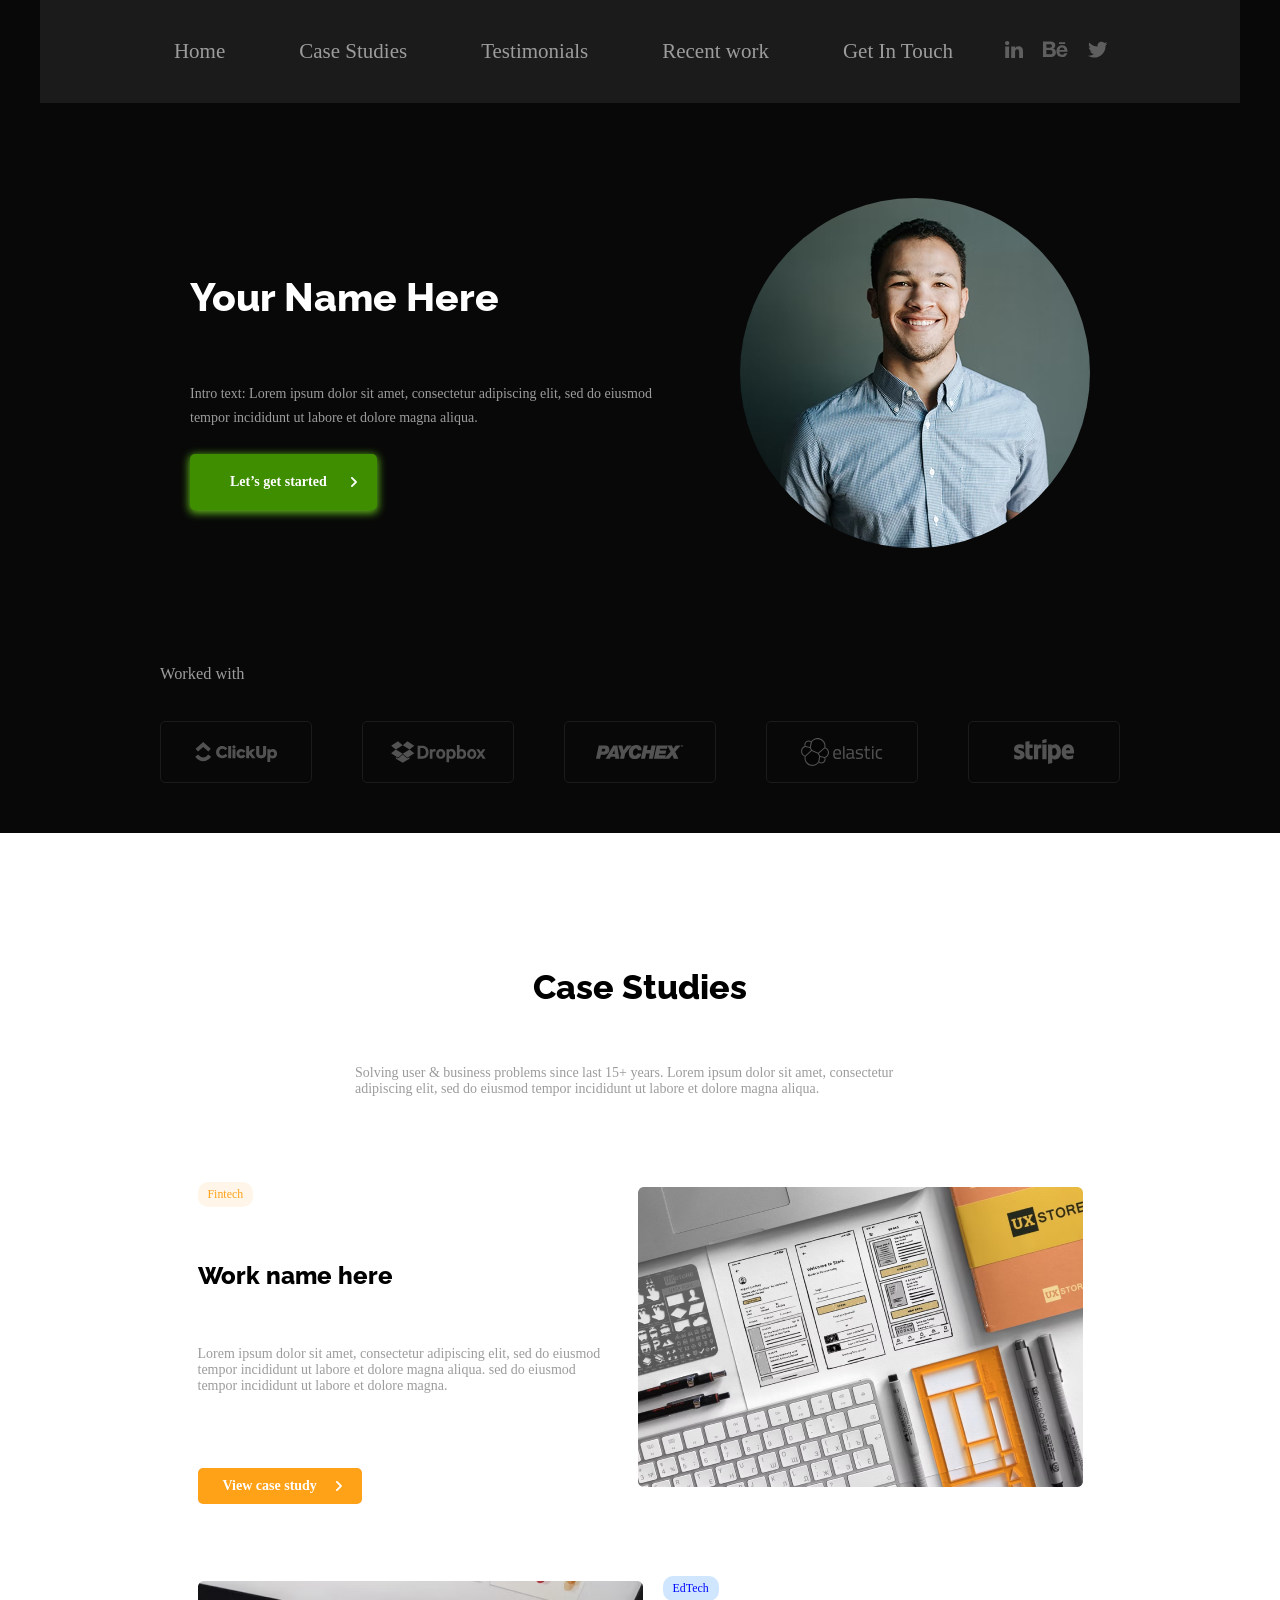
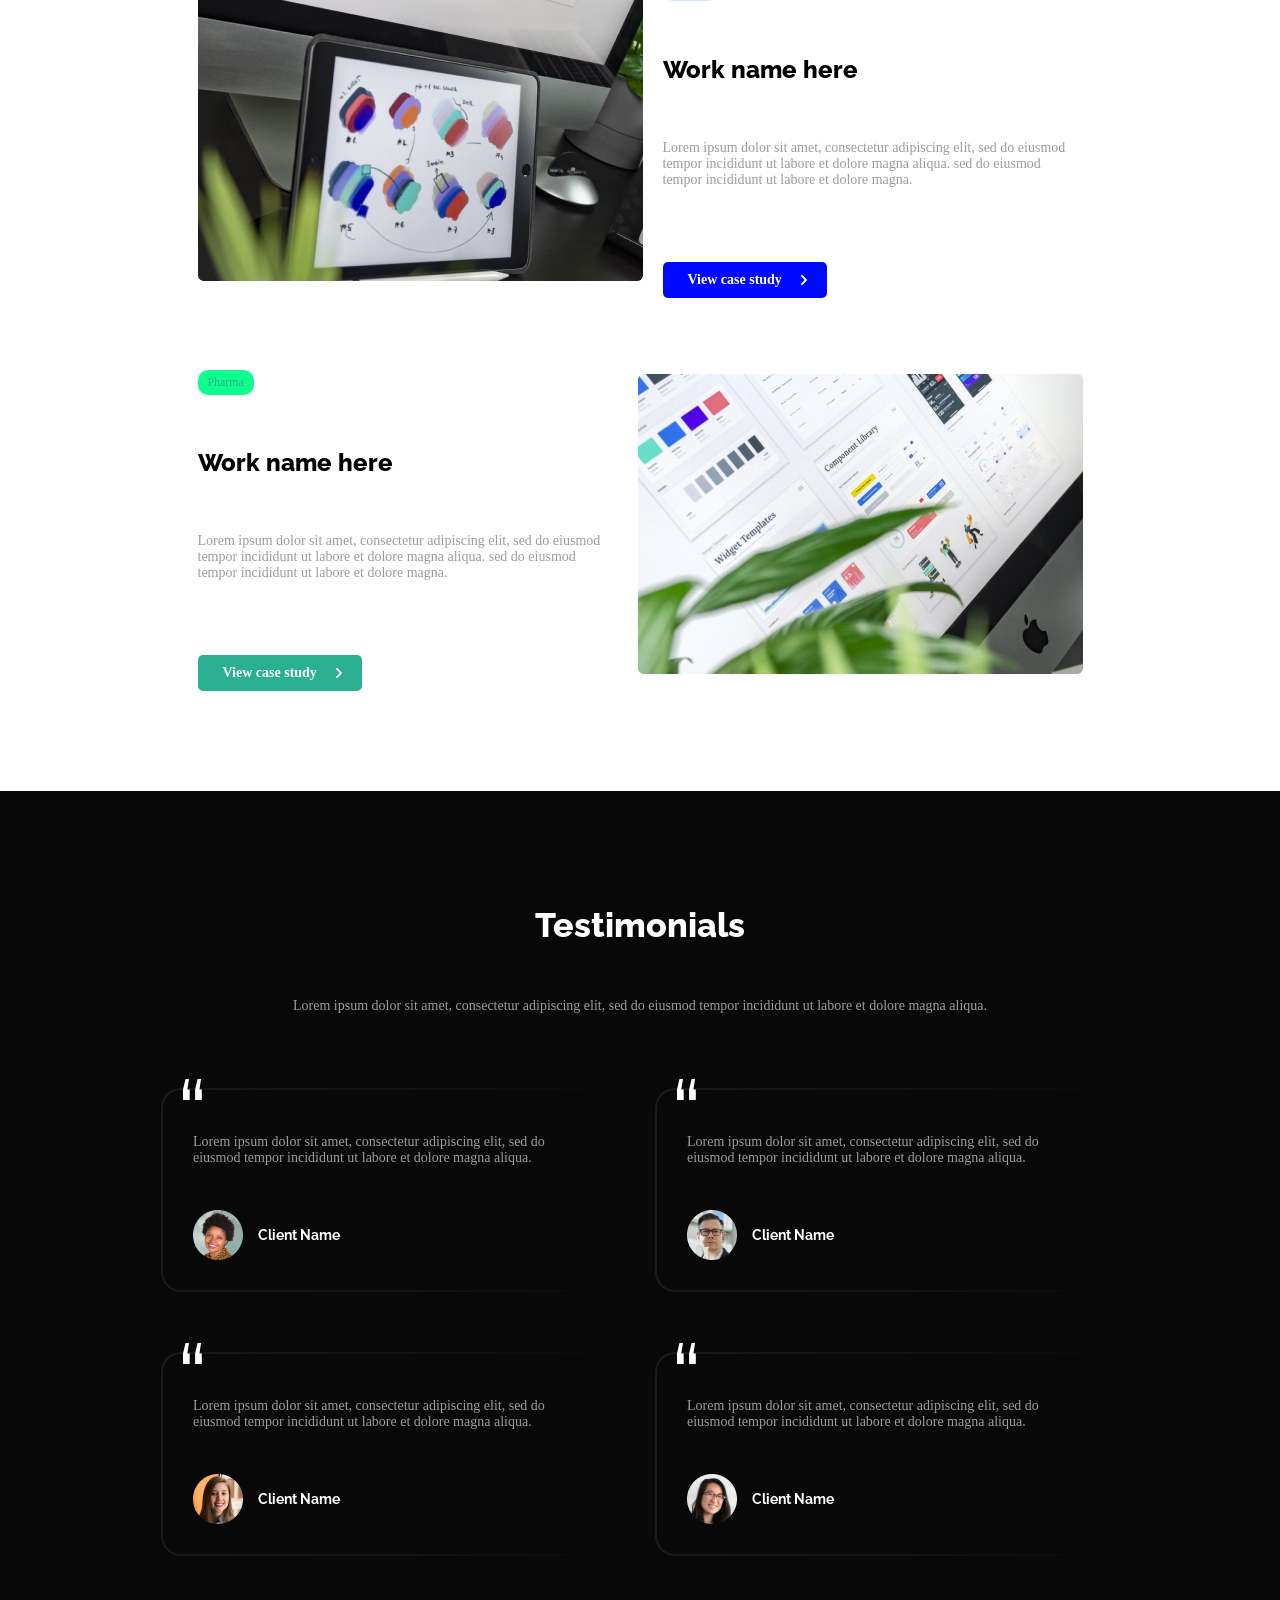
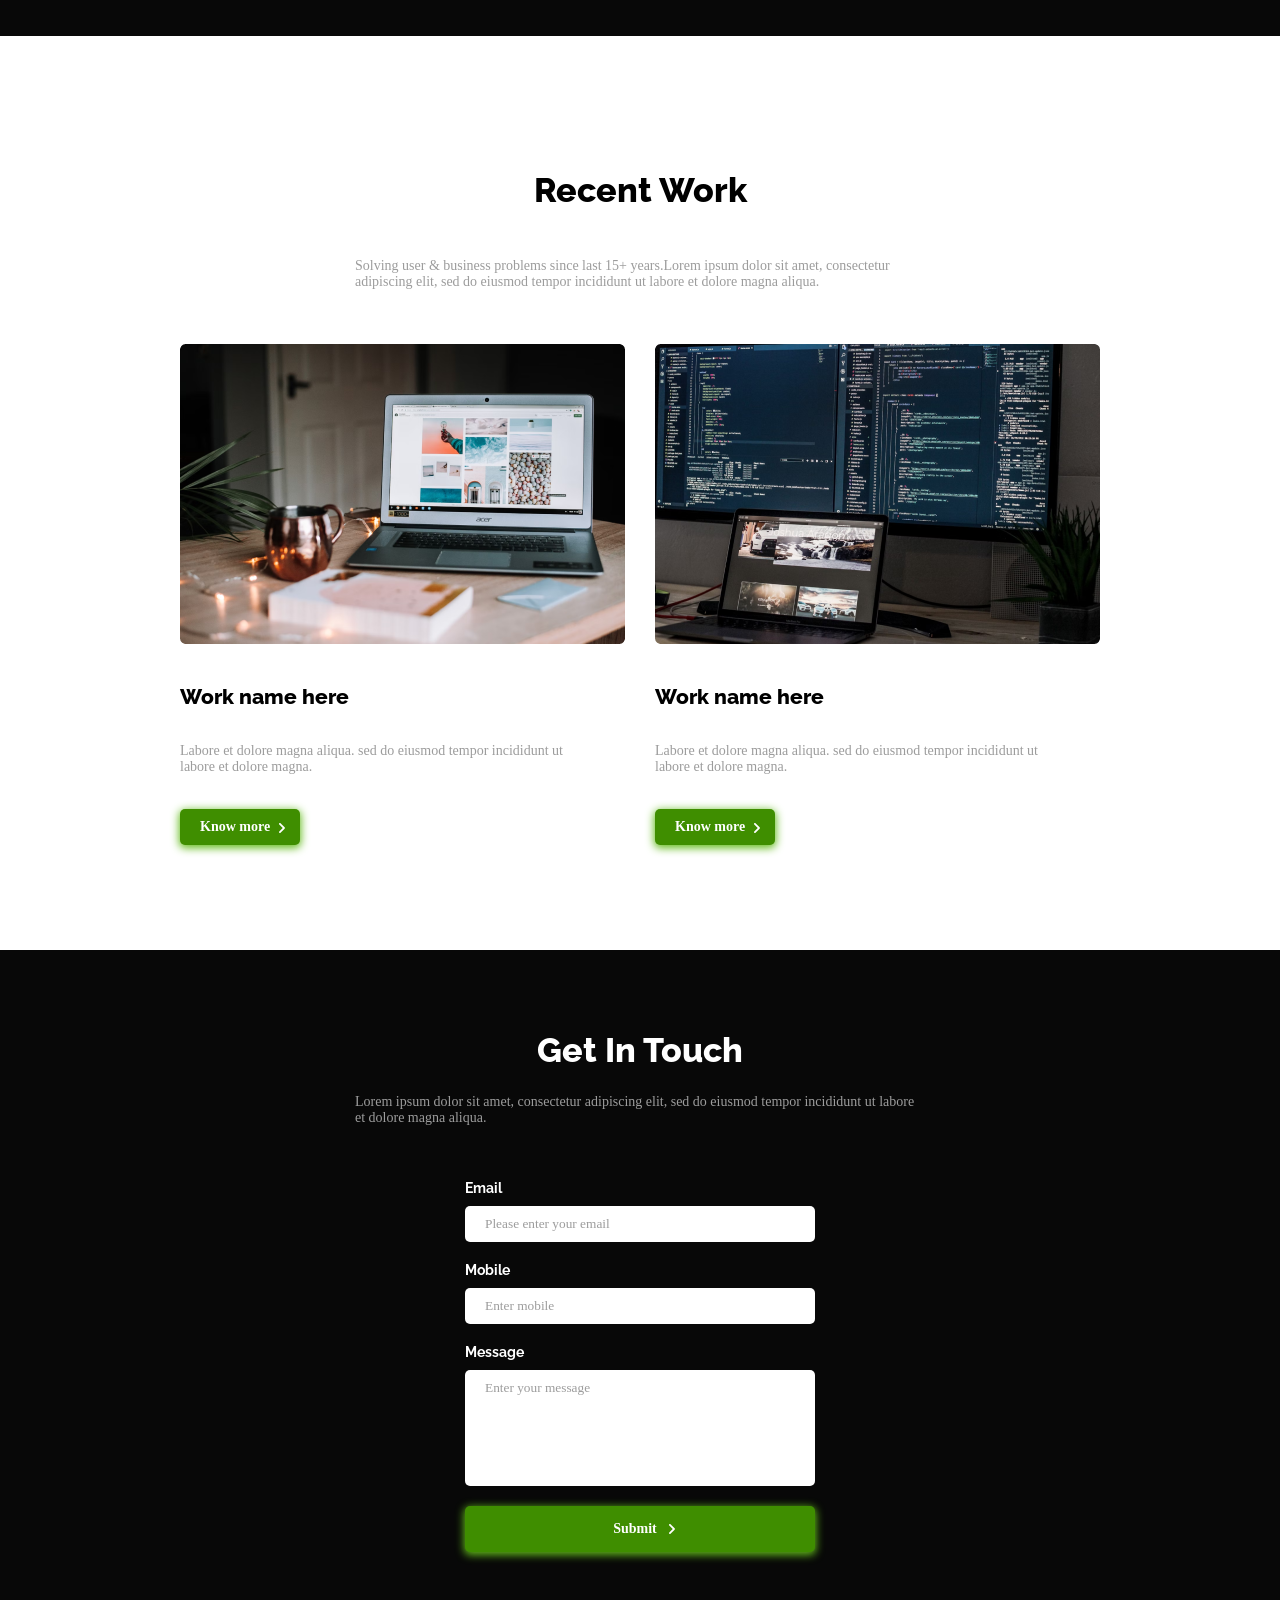
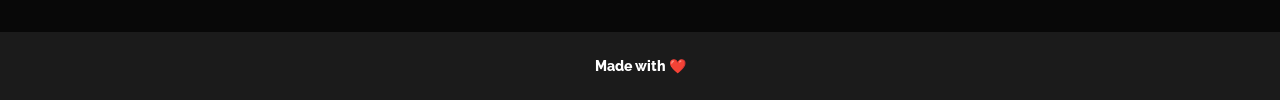
<file: index.html>
<!DOCTYPE html>
<html lang="en">
<head>
    <meta charset="UTF-8">
    <meta name="viewport" content="width=device-width, initial-scale=1.0">
    <title>Portfolio</title>
    <link rel="stylesheet" href="style.css">
</head>
<body>
    <header class="header section">
        <h1 class="visually-hidden">Мой адаптивный лендинг портфолио</h1>
        <nav class="header__navigation">
            <ul class="header__navigation-list">
                <li class="header__navigation-item">
                    <a href="#home" class="header__navigation-link text ">Home</a>
                </li>
                <li class="header__navigation-item">
                    <a href="#case-studies" class="header__navigation-link text ">Case Studies</a>
                </li>
                <li class="header__navigation-item">
                    <a href="#testimonials" class="header__navigation-link text ">Testimonials</a>
                </li>
                <li class="header__navigation-item">
                    <a href="#recent-work" class="header__navigation-link text ">Recent work</a>
                </li>
                <li class="header__navigation-item">
                    <a href="#get-in-touch" class="header__navigation-link text ">Get In Touch</a>
                </li>
            </ul>
        </nav>  
        <div class="header__socials">
            <a href="#"><img src="./icons/header/LinkedIn.svg" alt="LinkedIn" class="header__socials-linkedIn" loading="lazy" aria-label="LinkedIn"></a>
            <a href="#"><img src="./icons/header/Behance.svg" alt="Behance" class="header__socials-behince" loading="lazy" aria-label="Behance"></a>
            <a href="#"><img src="./icons/header/Twitter.svg" alt="Twitter" class="header__socials-twitter" loading="lazy" aria-label="Twitter"></a>
        </div>
    </header>
    <main class="main">
        <section id="home" class="hero section">
            <h2 class="visually-hidden">О мне</h2>
            <div class="hero__header">
                <div class="hero__header-description">
                    <h3 class="hero__header-description-title heading">Your Name Here</h3>
                    <p class="hero__header-description-paragrath text">Intro text: Lorem ipsum dolor sit amet, consectetur adipiscing elit, sed do eiusmod tempor incididunt ut labore et dolore magna aliqua. </p>
                    <button class="hero__header-description-button">Let’s get started</button>
                </div>
                <img src="./images/Me.png" alt="me" class="hero__header-image" loading="lazy">
            </div>
            <div class="hero__worked">
                <h3 class="hero__worked-title text">Worked with</h3>
                <div class="hero__worked-container">
                    <div class="hero__worked-item">
                        <img src="./icons/hero/clickup.svg" alt="clickup" class="hero__workedimage" loading="lazy">
                    </div>
                    <div class="hero__worked-item">
                        <img src="./icons/hero/dropbox.svg" alt="dropbox" class="hero__workedimage" loading="lazy">
                    </div>
                    <div class="hero__worked-item">
                        <img src="./icons/hero/paychex.svg" alt="paychex" class="hero__workedimage" loading="lazy">
                    </div>
                    <div class="hero__worked-item">
                        <img src="./icons/hero/elastic.svg" alt="elastic" class="hero__workedimage" loading="lazy">
                    </div>
                    <div class="hero__worked-item">
                        <img src="./icons/hero/stripe.svg" alt="stripe" class="hero__workedimage" loading="lazy">
                    </div>
                </div>
            </div>
        </section>
        <section id="case-studies" class="case-studies section">
            <h2 class="visually-hidden">Мои проекты</h2>
            <div class="case-studies__header">
                <h3 class="case-studies__header-title title">Case Studies</h3>
                <p class="case-studies__header-paragrath text">Solving user & business problems since last 15+ years. Lorem ipsum dolor sit amet, consectetur adipiscing elit, sed do eiusmod tempor incididunt ut labore et dolore magna aliqua. </p>
            </div>
            <!--  -->
            <div class="case-studies__content">
                <div class="case-studies__content-card">
                    <div class="case-studies__content-card-main">
                        <div class="case-studies__content-card-main-description">
                            <p class="case-studies__content-card-main-description-caption text caption1">Fintech</p>
                            <h4 class="case-studies__content-card-main-description-title title">Work name here</h4>
                            <p class="case-studies__content-card-main-description-paragrath text">Lorem ipsum dolor sit amet, consectetur adipiscing elit, sed do eiusmod tempor incididunt ut labore et dolore magna aliqua. sed do eiusmod tempor incididunt ut labore et dolore magna.</p>
                        </div>
                        <button class="case-studies__content-card-main-button button1">View case study</button>
                    </div>
                    <img src="./images/case-studies/Work1.png" alt="Work1" class="case-studies__content-card-image" loading="lazy">
                </div>
            </div>
            <!--  -->
            <div class="case-studies__content">
                <div class="case-studies__content-card card-reverse">
                    <div class="case-studies__content-card-main">
                        <div class="case-studies__content-card-main-description">
                            <p class="case-studies__content-card-main-description-caption text caption2">EdTech</p>
                            <h4 class="case-studies__content-card-main-description-title title">Work name here</h4>
                            <p class="case-studies__content-card-main-description-paragrath text">Lorem ipsum dolor sit amet, consectetur adipiscing elit, sed do eiusmod tempor incididunt ut labore et dolore magna aliqua. sed do eiusmod tempor incididunt ut labore et dolore magna.</p>
                        </div>
                        <button class="case-studies__content-card-main-button button2">View case study</button>
                    </div>
                    <img src="./images/case-studies/Work2.png" alt="Work2" class="case-studies__content-card-image" loading="lazy">
                </div>
            </div>
            <!--  -->
            <div class="case-studies__content">
                <div class="case-studies__content-card">
                    <div class="case-studies__content-card-main">
                        <div class="case-studies__content-card-main-description">
                            <p class="case-studies__content-card-main-description-caption text caption3">Pharma</p>
                            <h4 class="case-studies__content-card-main-description-title title">Work name here</h4>
                            <p class="case-studies__content-card-main-description-paragrath text">Lorem ipsum dolor sit amet, consectetur adipiscing elit, sed do eiusmod tempor incididunt ut labore et dolore magna aliqua. sed do eiusmod tempor incididunt ut labore et dolore magna.</p>
                        </div>
                        <button class="case-studies__content-card-main-button button3">View case study</button>
                    </div>
                    <img src="./images/case-studies/Work3.png" alt="Work3" class="case-studies__content-card-image" loading="lazy">
                </div>
            </div>

        </section>
        <section id="testimonials" class="testimonials section">
            <h2 class="visually-hidden">Отзывы</h2>
            <div class="testimonials__header">
                <h3 class="testimonials__header-title title">Testimonials</h3>
                <p class="testimonials__header-paragraph text">Lorem ipsum dolor sit amet, consectetur adipiscing elit, sed do eiusmod tempor incididunt ut labore et dolore magna aliqua. </p>
            </div>
            <div class="testimonials__content">
                <div class="testimonials__content-card">
                    <p class="testimonials__content-card-paragraph text">Lorem ipsum dolor sit amet, consectetur adipiscing elit, sed do eiusmod tempor incididunt ut labore et dolore magna aliqua. </p>
                    <div class="testimonials__content-card-client">
                        <img src="./images/testimonials/Client1.png" alt="client1" class="testimonials__content-card-client-image" loading="lazy">
                        <p class="testimonials__content-card-client-name subtitle">Client Name</p>
                    </div>
                </div>
                <!--  -->
                <div class="testimonials__content-card">
                    <p class="testimonials__content-card-paragraph text">Lorem ipsum dolor sit amet, consectetur adipiscing elit, sed do eiusmod tempor incididunt ut labore et dolore magna aliqua. </p>
                    <div class="testimonials__content-card-client">
                        <img src="./images/testimonials/Client2.png" alt="client2" class="testimonials__content-card-client-image" loading="lazy">
                        <p class="testimonials__content-card-client-name subtitle">Client Name</p>
                    </div>
                </div>
                <!--  -->
                <div class="testimonials__content-card">
                    <p class="testimonials__content-card-paragraph text">Lorem ipsum dolor sit amet, consectetur adipiscing elit, sed do eiusmod tempor incididunt ut labore et dolore magna aliqua. </p>
                    <div class="testimonials__content-card-client">
                        <img src="./images/testimonials/Client3.png" alt="client3" class="testimonials__content-card-client-image" loading="lazy">
                        <p class="testimonials__content-card-client-name subtitle">Client Name</p>
                    </div>
                </div>
                <!--  -->
                <div class="testimonials__content-card">
                    <p class="testimonials__content-card-paragraph text">Lorem ipsum dolor sit amet, consectetur adipiscing elit, sed do eiusmod tempor incididunt ut labore et dolore magna aliqua. </p>
                    <div class="testimonials__content-card-client">
                        <img src="./images/testimonials/Client4.png" alt="client4" class="testimonials__content-card-client-image" loading="lazy">
                        <p class="testimonials__content-card-client-name subtitle">Client Name</p>
                    </div>
                </div>
            </div>
        </section>
        <section id="recent-work" class="recent-work">
            <h2 class="visually-hidden">Мои работы</h2>
            <div class="recent-work__header">
                <h3 class="recent-work__header-title title">Recent Work</h3>
                <p class="recent-work__header-paragraph text">Solving user & business problems since last 15+ years.Lorem ipsum dolor sit amet, consectetur adipiscing elit, sed do eiusmod tempor incididunt ut labore et dolore magna aliqua. </p>
            </div>
            <div class="recent-work__content">
                <div class="recent-work__content-container">
                    <img src="./images/recent-work/work1.png" alt="Work1" class="recent-work__content-container-image" loading="lazy">
                    <div class="recent-work__content-container-description">
                        <h4 class="recent-work__content-container-description-title title">Work name here</h4>
                        <p class="recent-work__content-container-description-paragraph text">Labore et dolore magna aliqua. sed do eiusmod tempor incididunt ut labore et dolore magna.</p>
                        <button class="recent-work__content-container-description-button">Know more</button>
                    </div>
                </div>
                <!--  -->
                <div class="recent-work__content-container">
                    <img src="./images/recent-work/work2.png" alt="Work2" class="recent-work__content-container-image" loading="lazy">
                    <div class="recent-work__content-container-description">
                        <h4 class="recent-work__content-container-description-title title">Work name here</h4>
                        <p class="recent-work__content-container-description-paragraph text">Labore et dolore magna aliqua. sed do eiusmod tempor incididunt ut labore et dolore magna.</p>
                        <button class="recent-work__content-container-description-button">Know more</button>
                    </div>
                </div>
            </div>
        </section>
    </main>
    <footer class="footer">
        <h2 class="visually-hidden">Связь со мной</h2>
        <section class="footer-content section">
            <div class="footer-content__header">
                <h3 id="get-in-touch" class="footer-content__header-title title">Get In Touch</h3>
                <p class="footer-content__header-paragraph text">Lorem ipsum dolor sit amet, consectetur adipiscing elit, sed do eiusmod tempor incididunt ut labore et dolore magna aliqua. </p>
            </div>
            <div class="footer-content__form">
                <form action="" method="post">
                    <div class="footer-content__form-container">
                        <label for="email" class="footer-content__form-container-label subtitle">Email</label>
                        <input id="email" type="email" placeholder="Please enter your email" class="footer-content__form-container-input text">
                    </div>
                    <!--  -->
                    <div class="footer-content__form-container">
                        <label for="tel" class="footer-content__form-container-label subtitle">Mobile</label>
                        <input id="tel" type="tel" placeholder="Enter mobile" class="footer-content__form-container-input text">
                    </div>
                    <!--  -->
                    <div class="footer-content__form-container">
                        <label for="textarea" class="footer-content__form-container-label subtitle">Message</label>
                        <input id="textarea" type="text" placeholder="Enter your message" class="footer-content__form-container-input textarea text">
                    </div>

                    <button type="submit" class="footer-content__form-button">Submit</button>
                </form>
            </div>
        </section>
        <section class="footer-home">
            <a href="#home" class="footer-home__text title">Made with ❤️</a>
        </section>
    </footer>
</body>
</html>
</file>
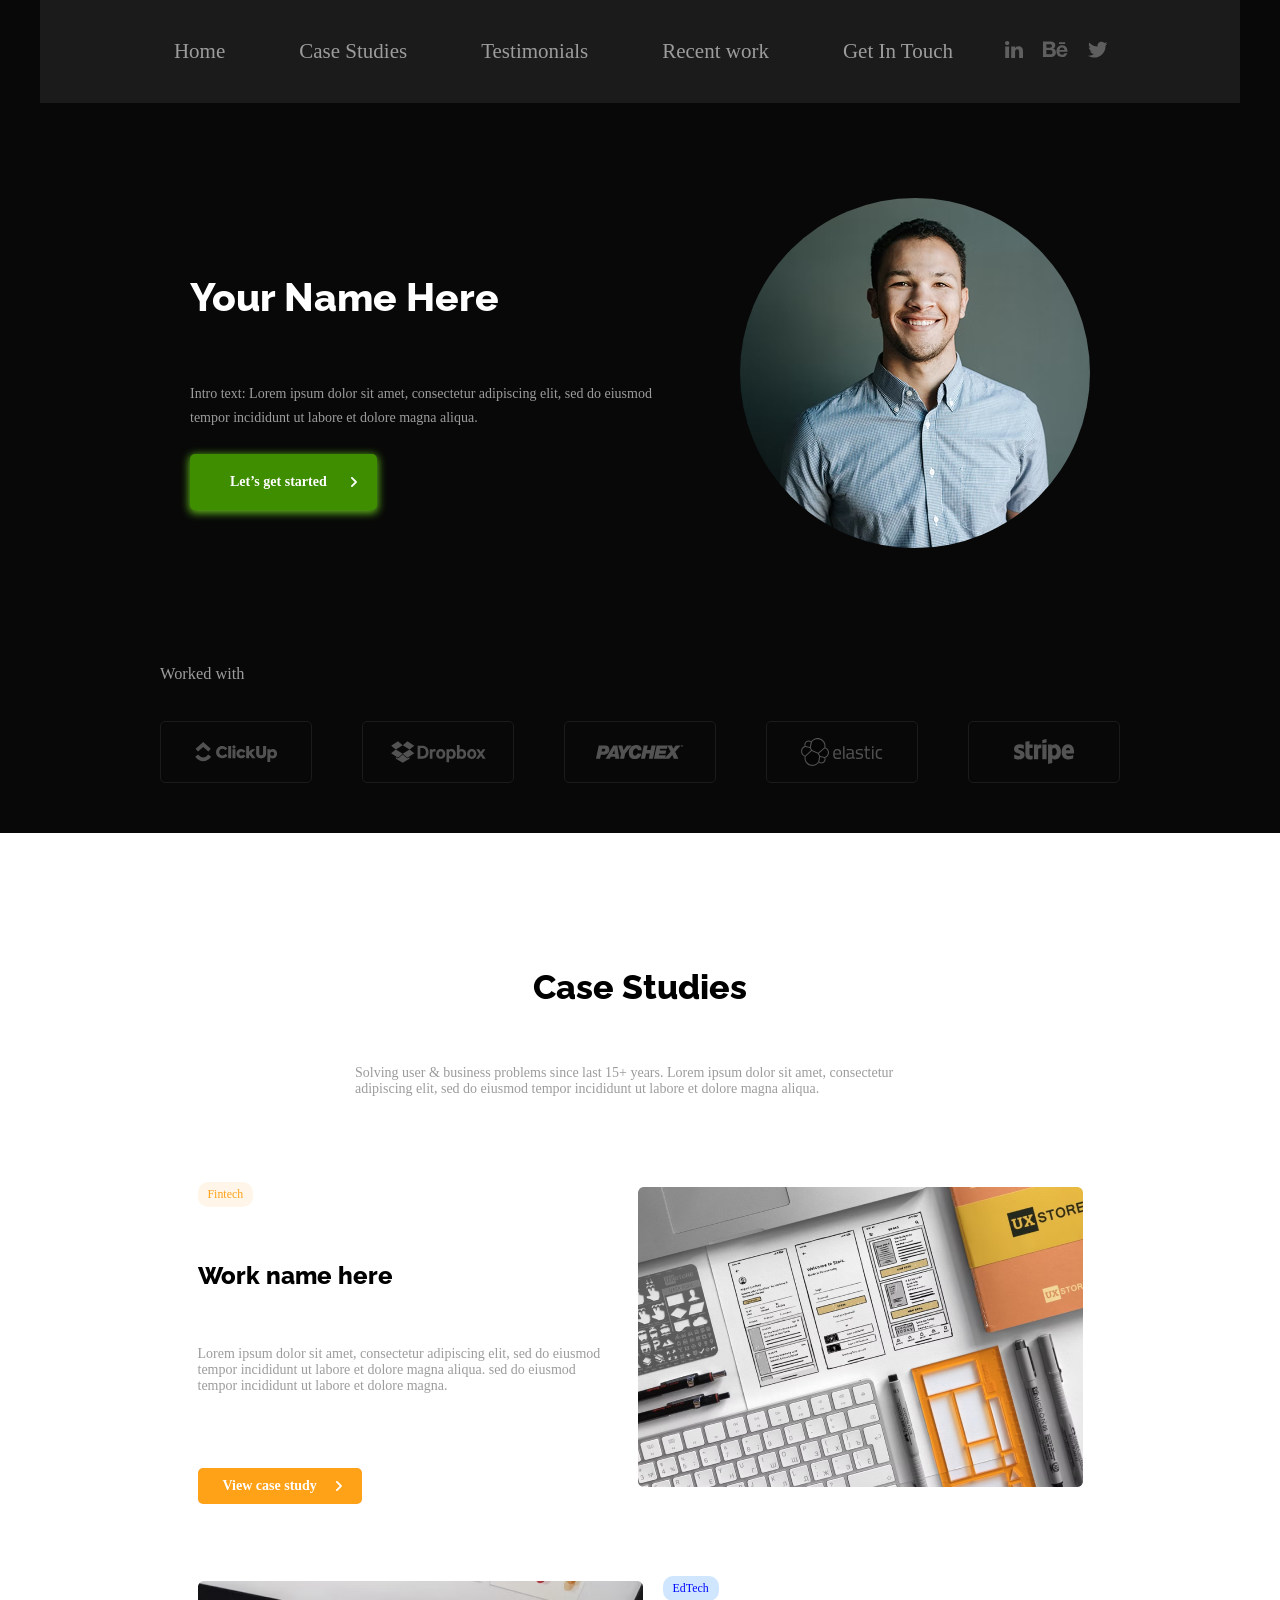
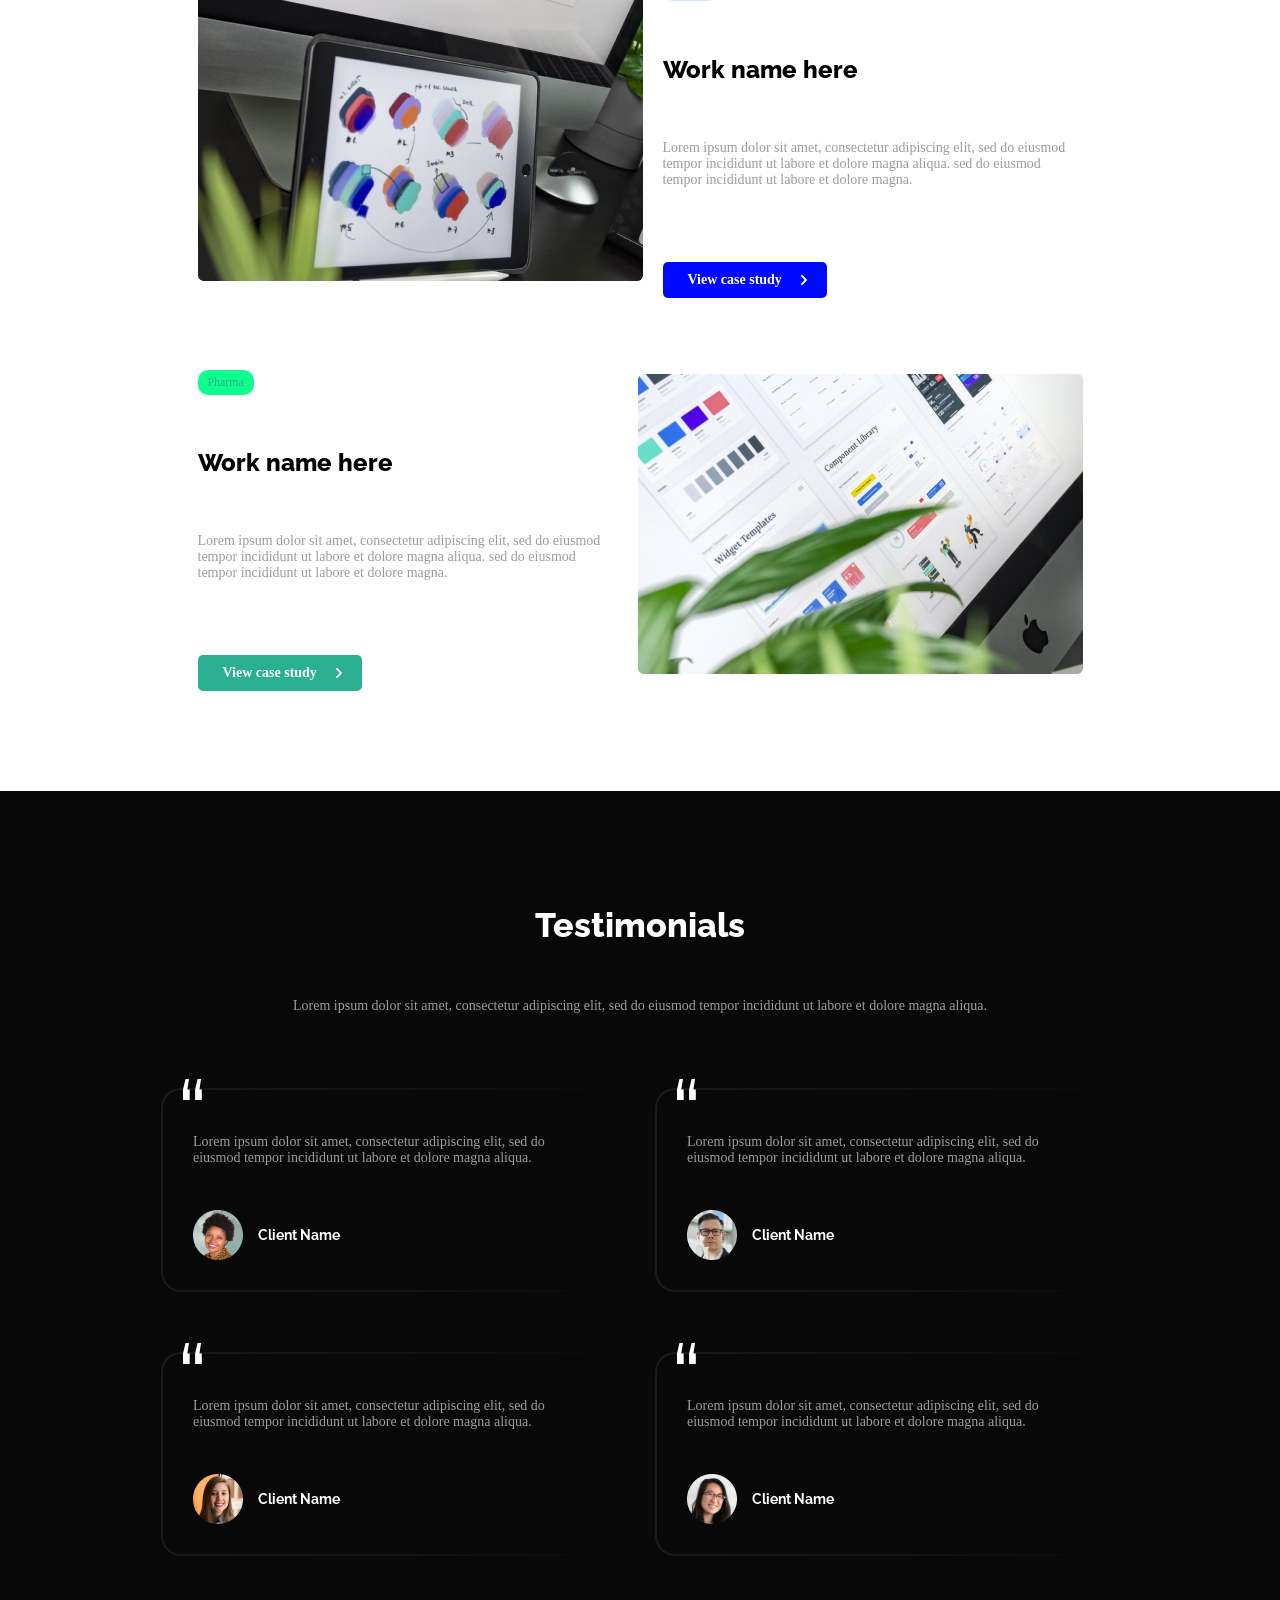
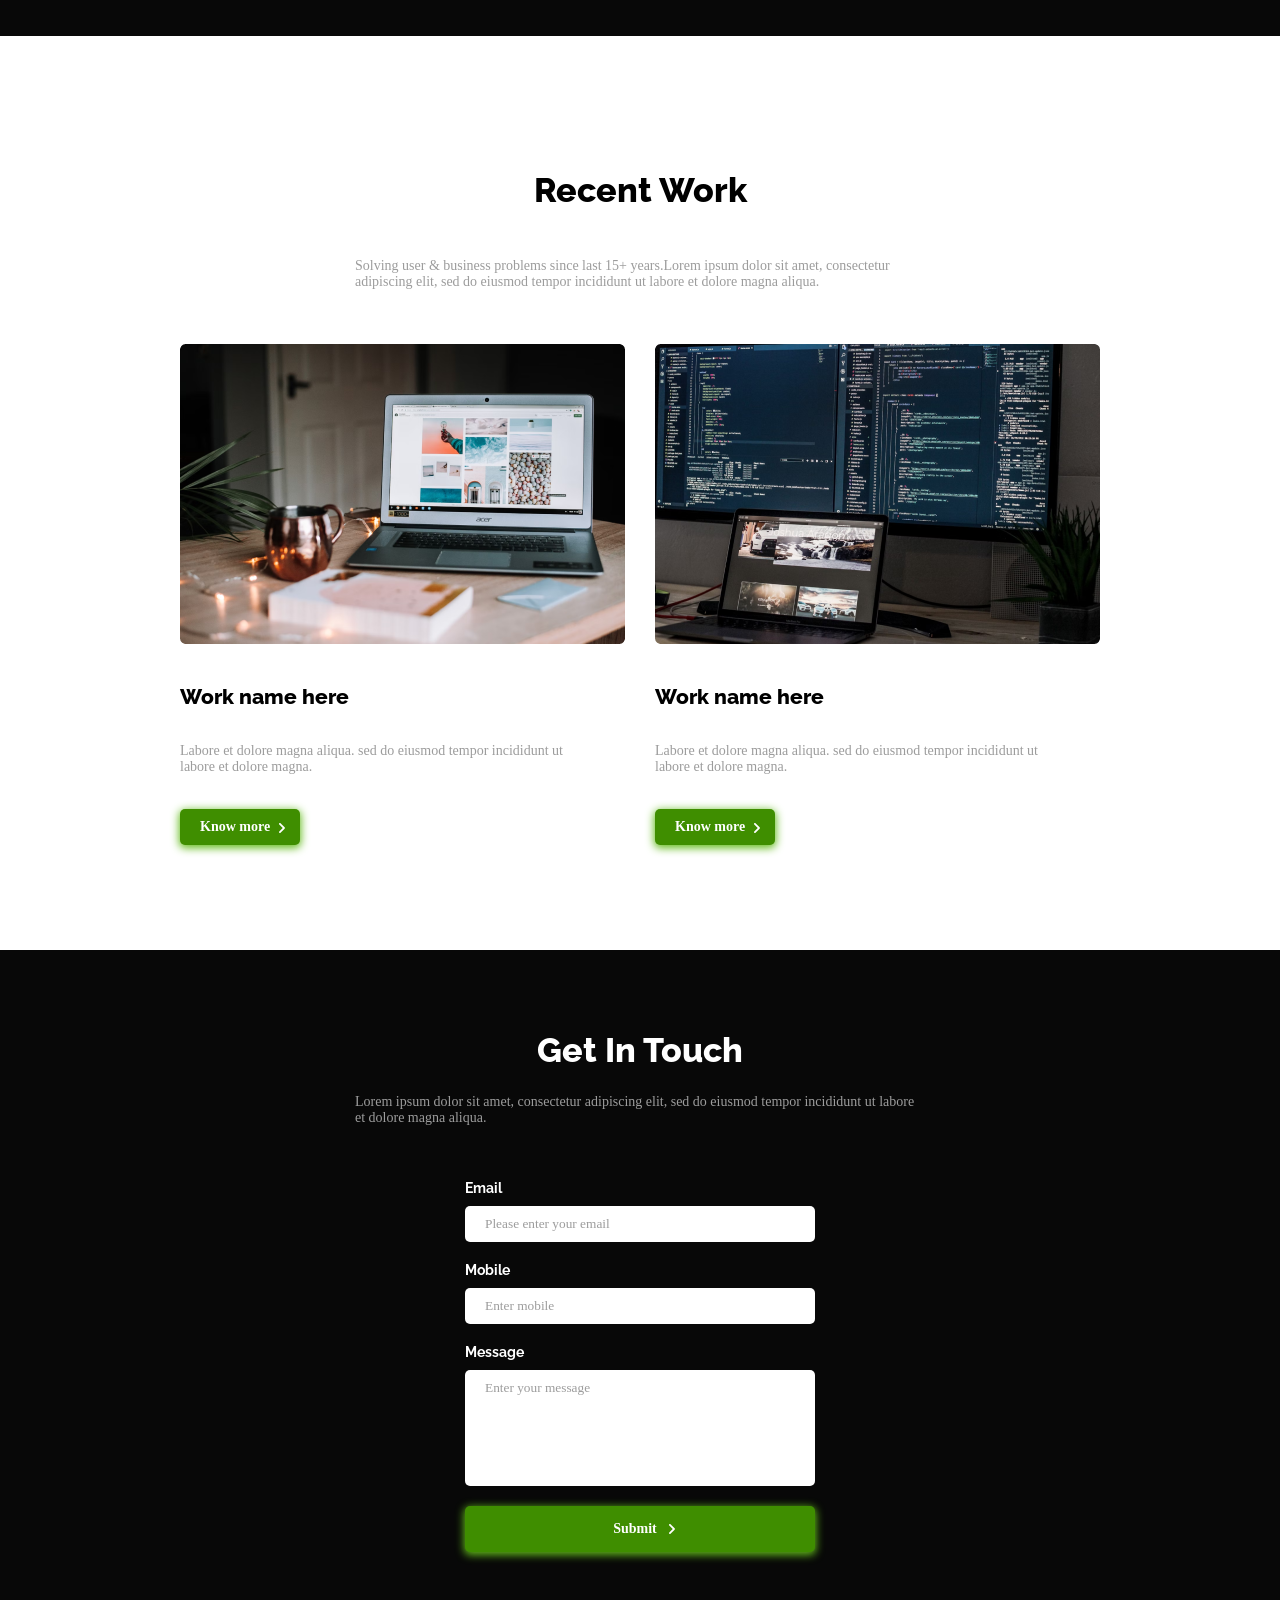
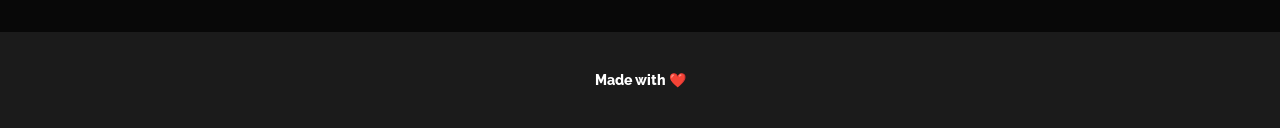
<file: insex.html>
<!DOCTYPE html>
<html lang="en">
<head>
    <meta charset="UTF-8">
    <meta name="viewport" content="width=device-width, initial-scale=1.0">
    <title>Portfolio</title>
    <link rel="stylesheet" href="style.css">
</head>
<body>
    <header class="header section">
        <h1 class="visually-hidden">Мой адаптивный лендинг портфолио</h1>
        <nav class="header__navigation">
            <ul class="header__navigation-list">
                <li class="header__navigation-item">
                    <a href="#" class="header__navigation-link text ">Home</a>
                </li>
                <li class="header__navigation-item">
                    <a href="#" class="header__navigation-link text ">Case Studies</a>
                </li>
                <li class="header__navigation-item">
                    <a href="#" class="header__navigation-link text ">Testimonials</a>
                </li>
                <li class="header__navigation-item">
                    <a href="#" class="header__navigation-link text ">Recent work</a>
                </li>
                <li class="header__navigation-item">
                    <a href="#" class="header__navigation-link text ">Get In Touch</a>
                </li>
            </ul>
        </nav>  
        <div class="header__socials">
            <a href="#"><img src="./icons/header/LinkedIn.svg" alt="LinkedIn" class="header__socials-linkedIn" loading="lazy" aria-label="LinkedIn"></a>
            <a href="#"><img src="./icons/header/Behance.svg" alt="Behance" class="header__socials-behince" loading="lazy" aria-label="Behance"></a>
            <a href="#"><img src="./icons/header/Twitter.svg" alt="Twitter" class="header__socials-twitter" loading="lazy" aria-label="Twitter"></a>
        </div>
    </header>
    <main class="main">
        <section class="hero section">
            <h2 class="visually-hidden">О мне</h2>
            <div class="hero__header">
                <div class="hero__header-description">
                    <h3 class="hero__header-description-title heading">Your Name Here</h3>
                    <p class="hero__header-description-paragrath text">Intro text: Lorem ipsum dolor sit amet, consectetur adipiscing elit, sed do eiusmod tempor incididunt ut labore et dolore magna aliqua. </p>
                    <button class="hero__header-description-button">Let’s get started</button>
                </div>
                <img src="./images/Me.png" alt="me" class="hero__header-image" loading="lazy">
            </div>
            <div class="hero__worked">
                <h3 class="hero__worked-title text">Worked with</h3>
                <div class="hero__worked-container">
                    <div class="hero__worked-item">
                        <img src="./icons/hero/clickup.svg" alt="clickup" class="hero__workedimage" loading="lazy">
                    </div>
                    <div class="hero__worked-item">
                        <img src="./icons/hero/dropbox.svg" alt="dropbox" class="hero__workedimage" loading="lazy">
                    </div>
                    <div class="hero__worked-item">
                        <img src="./icons/hero/paychex.svg" alt="paychex" class="hero__workedimage" loading="lazy">
                    </div>
                    <div class="hero__worked-item">
                        <img src="./icons/hero/elastic.svg" alt="elastic" class="hero__workedimage" loading="lazy">
                    </div>
                    <div class="hero__worked-item">
                        <img src="./icons/hero/stripe.svg" alt="stripe" class="hero__workedimage" loading="lazy">
                    </div>
                </div>
            </div>
        </section>
        <section class="case-studies section">
            <h2 class="visually-hidden">Мои проекты</h2>
            <div class="case-studies__header">
                <h3 class="case-studies__header-title title">Case Studies</h3>
                <p class="case-studies__header-paragrath text">Solving user & business problems since last 15+ years. Lorem ipsum dolor sit amet, consectetur adipiscing elit, sed do eiusmod tempor incididunt ut labore et dolore magna aliqua. </p>
            </div>
            <!--  -->
            <div class="case-studies__content">
                <div class="case-studies__content-card">
                    <div class="case-studies__content-card-main">
                        <div class="case-studies__content-card-main-description">
                            <p class="case-studies__content-card-main-description-caption text caption1">Fintech</p>
                            <h4 class="case-studies__content-card-main-description-title title">Work name here</h4>
                            <p class="case-studies__content-card-main-description-paragrath text">Lorem ipsum dolor sit amet, consectetur adipiscing elit, sed do eiusmod tempor incididunt ut labore et dolore magna aliqua. sed do eiusmod tempor incididunt ut labore et dolore magna.</p>
                        </div>
                        <button class="case-studies__content-card-main-button button1">View case study</button>
                    </div>
                    <img src="./images/case-studies/Work1.png" alt="Work1" class="case-studies__content-card-image" loading="lazy">
                </div>
            </div>
            <!--  -->
            <div class="case-studies__content">
                <div class="case-studies__content-card card-reverse">
                    <div class="case-studies__content-card-main">
                        <div class="case-studies__content-card-main-description">
                            <p class="case-studies__content-card-main-description-caption text caption2">EdTech</p>
                            <h4 class="case-studies__content-card-main-description-title title">Work name here</h4>
                            <p class="case-studies__content-card-main-description-paragrath text">Lorem ipsum dolor sit amet, consectetur adipiscing elit, sed do eiusmod tempor incididunt ut labore et dolore magna aliqua. sed do eiusmod tempor incididunt ut labore et dolore magna.</p>
                        </div>
                        <button class="case-studies__content-card-main-button button2">View case study</button>
                    </div>
                    <img src="./images/case-studies/Work2.png" alt="Work2" class="case-studies__content-card-image" loading="lazy">
                </div>
            </div>
            <!--  -->
            <div class="case-studies__content">
                <div class="case-studies__content-card">
                    <div class="case-studies__content-card-main">
                        <div class="case-studies__content-card-main-description">
                            <p class="case-studies__content-card-main-description-caption text caption3">Pharma</p>
                            <h4 class="case-studies__content-card-main-description-title title">Work name here</h4>
                            <p class="case-studies__content-card-main-description-paragrath text">Lorem ipsum dolor sit amet, consectetur adipiscing elit, sed do eiusmod tempor incididunt ut labore et dolore magna aliqua. sed do eiusmod tempor incididunt ut labore et dolore magna.</p>
                        </div>
                        <button class="case-studies__content-card-main-button button3">View case study</button>
                    </div>
                    <img src="./images/case-studies/Work3.png" alt="Work3" class="case-studies__content-card-image" loading="lazy">
                </div>
            </div>

        </section>
        <section class="testimonials section">
            <h2 class="visually-hidden">Отзывы</h2>
            <div class="testimonials__header">
                <h3 class="testimonials__header-title title">Testimonials</h3>
                <p class="testimonials__header-paragraph text">Lorem ipsum dolor sit amet, consectetur adipiscing elit, sed do eiusmod tempor incididunt ut labore et dolore magna aliqua. </p>
            </div>
            <div class="testimonials__content">
                <div class="testimonials__content-card">
                    <p class="testimonials__content-card-paragraph text">Lorem ipsum dolor sit amet, consectetur adipiscing elit, sed do eiusmod tempor incididunt ut labore et dolore magna aliqua. </p>
                    <div class="testimonials__content-card-client">
                        <img src="./images/testimonials/Client1.png" alt="client1" class="testimonials__content-card-client-image" loading="lazy">
                        <p class="testimonials__content-card-client-name subtitle">Client Name</p>
                    </div>
                </div>
                <!--  -->
                <div class="testimonials__content-card">
                    <p class="testimonials__content-card-paragraph text">Lorem ipsum dolor sit amet, consectetur adipiscing elit, sed do eiusmod tempor incididunt ut labore et dolore magna aliqua. </p>
                    <div class="testimonials__content-card-client">
                        <img src="./images/testimonials/Client2.png" alt="client2" class="testimonials__content-card-client-image" loading="lazy">
                        <p class="testimonials__content-card-client-name subtitle">Client Name</p>
                    </div>
                </div>
                <!--  -->
                <div class="testimonials__content-card">
                    <p class="testimonials__content-card-paragraph text">Lorem ipsum dolor sit amet, consectetur adipiscing elit, sed do eiusmod tempor incididunt ut labore et dolore magna aliqua. </p>
                    <div class="testimonials__content-card-client">
                        <img src="./images/testimonials/Client3.png" alt="client3" class="testimonials__content-card-client-image" loading="lazy">
                        <p class="testimonials__content-card-client-name subtitle">Client Name</p>
                    </div>
                </div>
                <!--  -->
                <div class="testimonials__content-card">
                    <p class="testimonials__content-card-paragraph text">Lorem ipsum dolor sit amet, consectetur adipiscing elit, sed do eiusmod tempor incididunt ut labore et dolore magna aliqua. </p>
                    <div class="testimonials__content-card-client">
                        <img src="./images/testimonials/Client4.png" alt="client4" class="testimonials__content-card-client-image" loading="lazy">
                        <p class="testimonials__content-card-client-name subtitle">Client Name</p>
                    </div>
                </div>
            </div>
        </section>
        <section class="recent-work">
            <h2 class="visually-hidden">Мои работы</h2>
            <div class="recent-work__header">
                <h3 class="recent-work__header-title title">Recent Work</h3>
                <p class="recent-work__header-paragraph text">Solving user & business problems since last 15+ years.Lorem ipsum dolor sit amet, consectetur adipiscing elit, sed do eiusmod tempor incididunt ut labore et dolore magna aliqua. </p>
            </div>
            <div class="recent-work__content">
                <div class="recent-work__content-container">
                    <img src="./images/recent-work/work1.png" alt="Work1" class="recent-work__content-container-image" loading="lazy">
                    <div class="recent-work__content-container-description">
                        <h4 class="recent-work__content-container-description-title title">Work name here</h4>
                        <p class="recent-work__content-container-description-paragraph text">Labore et dolore magna aliqua. sed do eiusmod tempor incididunt ut labore et dolore magna.</p>
                        <button class="recent-work__content-container-description-button">Know more</button>
                    </div>
                </div>
                <!--  -->
                <div class="recent-work__content-container">
                    <img src="./images/recent-work/work2.png" alt="Work2" class="recent-work__content-container-image" loading="lazy">
                    <div class="recent-work__content-container-description">
                        <h4 class="recent-work__content-container-description-title title">Work name here</h4>
                        <p class="recent-work__content-container-description-paragraph text">Labore et dolore magna aliqua. sed do eiusmod tempor incididunt ut labore et dolore magna.</p>
                        <button class="recent-work__content-container-description-button">Know more</button>
                    </div>
                </div>
            </div>
        </section>
    </main>
    <footer class="footer">
        <h2 class="visually-hidden">Связь со мной</h2>
        <section class="footer-content section">
            <div class="footer-content__header">
                <h3 class="footer-content__header-title title">Get In Touch</h3>
                <p class="footer-content__header-paragraph text">Lorem ipsum dolor sit amet, consectetur adipiscing elit, sed do eiusmod tempor incididunt ut labore et dolore magna aliqua. </p>
            </div>
            <div class="footer-content__form">
                <form action="" method="post">
                    <div class="footer-content__form-container">
                        <label for="email" class="footer-content__form-container-label subtitle">Email</label>
                        <input id="email" type="email" placeholder="Please enter your email" class="footer-content__form-container-input text">
                    </div>
                    <!--  -->
                    <div class="footer-content__form-container">
                        <label for="tel" class="footer-content__form-container-label subtitle">Mobile</label>
                        <input id="tel" type="tel" placeholder="Enter mobile" class="footer-content__form-container-input text">
                    </div>
                    <!--  -->
                    <div class="footer-content__form-container">
                        <label for="textarea" class="footer-content__form-container-label subtitle">Message</label>
                        <input id="textarea" type="text" placeholder="Enter your message" class="footer-content__form-container-input textarea text">
                    </div>

                    <button type="submit" class="footer-content__form-button">Submit</button>
                </form>
            </div>
        </section>
        <section class="footer-home">
            <p class="footer-home__text title">Made with ❤️</p>
        </section>
    </footer>
</body>
</html>
</file>
<file: style.css>
@font-face {
  font-family: "IBMPlexMono";
  src: url(./fonts/IBMPlexMono-Regular.woff2) format(woff2);
  font-weight: 400;
  font-style: normal;
  font-display: swap;
}
@font-face {
  font-family: "IBMPlexMono";
  src: url(./fonts/IBMPlexMono-Bold.woff2) format(woff2);
  font-weight: 700;
  font-style: normal;
  font-display: swap;
}
@font-face {
  font-family: "Raleway";
  src: url(./fonts/Raleway-Bold.woff2) format(woff2);
  font-weight: 700;
  font-style: normal;
  font-display: swap;
}
@font-face {
  font-family: "Raleway";
  src: url(./fonts/Raleway-ExtraBold.woff2) format(woff2);
  font-weight: 900;
  font-style: normal;
  font-display: swap;
}
html {
  font-size: 14px;
}

body {
  margin: 0;
  padding: 0;
  list-style: none;
  text-decoration: none;
  z-index: 0;
}

a {
  text-decoration: none;
}

ul, ol {
  list-style: none;
}

.visually-hidden {
  position: absolute;
  margin: -1px;
  padding: 0;
  width: 1px;
  height: 1px;
  overflow: hidden;
  clip: rect(0, 0, 0, 0);
  white-space: nowrap;
}

@media (max-width: 1200px) {
  html {
    font-size: 12px;
  }
}
@media (max-width: 768px) {
  html {
    font-size: 10px;
  }
}
@media (max-width: 480px) {
  html {
    font-size: 8px;
  }
}
.heading {
  font-family: "Raleway";
  font-weight: 900;
  color: #fff;
  text-transform: capitalize;
}

.title {
  font-family: "Raleway";
  font-weight: 900;
  color: black;
}

.subtitle {
  font-family: "Raleway";
  font-weight: 700;
}

.text {
  font-family: "IBM Plex Mono";
  font-weight: 400;
  color: #9C9C9C;
}

.section {
  margin: auto;
  max-width: 1200px;
  width: auto;
}

.header {
  position: relative;
  z-index: 20;
  padding-block: 25px;
  display: flex;
  justify-content: center;
  align-items: center;
  flex-wrap: wrap;
  gap: 50px;
  background-color: #1B1B1B;
}
.header__navigation-list {
  padding: 0;
  display: flex;
  justify-content: center;
  align-items: center;
  flex-wrap: wrap;
  -moz-column-gap: 70px;
       column-gap: 70px;
  row-gap: 20px;
}
.header__navigation-link {
  font-size: 1.5rem;
  color: #9C9C9C;
  padding-bottom: 5px;
  padding-inline: 2px;
  border-bottom: 2px solid transparent;
  border-radius: 5px;
  transition: all 0.5s linear;
}
.header__navigation-link:hover {
  border-bottom-color: #62BA1B;
}
.header__socials {
  display: flex;
  justify-content: center;
  align-items: center;
  gap: 20px;
}
.header__socials-behince {
  height: 25px;
  width: 25px;
}
.header__socials-twitter {
  height: 24px;
  width: 20px;
}

.main {
  position: relative;
  top: -105px;
  z-index: 10;
  display: flex;
  flex-direction: column;
  align-items: center;
  gap: 100px;
}

.hero {
  position: relative;
  z-index: 1;
  padding-top: 200px;
  padding-bottom: 50px;
  max-width: none;
  width: 100%;
  display: flex;
  flex-direction: column;
  align-items: center;
  gap: 100px;
  background-color: #080808;
}
.hero__header {
  padding-inline: 20px;
  display: flex;
  justify-content: center;
  align-items: center;
  flex-wrap: wrap;
  gap: 50px;
}
.hero__header-description {
  display: flex;
  flex-direction: column;
  gap: 10px;
}
.hero__header-description-title {
  font-size: 2.75rem;
}
.hero__header-description-paragrath {
  font-size: 1rem;
  line-height: 24px;
  max-width: 500px;
}
.hero__header-description-button {
  font-family: "IBM Plex Mono";
  font-weight: 700;
  color: #fff;
  font-size: 1rem;
  position: relative;
  padding: 20px 40px;
  padding-right: 50px;
  box-sizing: border-box;
  display: inline-block;
  align-self: flex-start;
  border: none;
  border-radius: 5px;
  background-color: #3F8E00;
  box-shadow: 0 2px 8px 1px #62BA1B;
  transition: all 0.5s ease;
}
@media (max-width: 480px) {
  .hero__header-description-button {
    padding: 10px 20px;
    padding-right: 30px;
  }
}
.hero__header-description-button::after {
  content: "";
  position: absolute;
  top: 23px;
  right: 20px;
  width: 6px;
  height: 10px;
  background-image: url(./icons/hero/button-arrow.svg);
  background-repeat: no-repeat;
  background-size: cover;
}
@media (max-width: 480px) {
  .hero__header-description-button::after {
    top: 12px;
    right: 15px;
    height: 5px;
    width: 3px;
  }
}
.hero__header-description-button:hover {
  transform: scale(1.2);
}
@media (max-width: 900px) {
  .hero__header-description-button {
    align-self: center;
  }
}
@media (max-width: 900px) {
  .hero__header-description {
    align-items: center;
  }
}
.hero__header-image {
  width: 350px;
  height: 350px;
  border-radius: 50%;
}
@media (max-width: 900px) {
  .hero__header-image {
    width: 250px;
    height: 250px;
  }
}
@media (max-width: 480px) {
  .hero__header-image {
    width: 200px;
    height: 200px;
  }
}
@media (max-width: 300px) {
  .hero__header-image {
    width: 150px;
    height: 150px;
  }
}
.hero__worked {
  max-width: 1200px;
  padding-inline: 20px;
  display: flex;
  flex-direction: column;
  gap: 20px;
}
.hero__worked-container {
  display: flex;
  justify-content: center;
  align-items: center;
  flex-wrap: wrap;
  -moz-column-gap: 50px;
       column-gap: 50px;
  row-gap: 10px;
}
.hero__worked-item {
  width: 100px;
  height: 30px;
  padding: 15px 25px;
  display: flex;
  align-items: center;
  justify-content: center;
  border: 1px solid #1B1B1B;
  border-radius: 5px;
  transition: all 0.5s ease;
}
.hero__worked-item:hover {
  transform: translateY(-3px);
  box-shadow: 0 2px 8px 1px #62BA1B;
}

.case-studies {
  padding-inline: 20px;
  box-sizing: border-box;
  display: flex;
  flex-direction: column;
  align-items: center;
  gap: 60px;
}
.case-studies__header {
  display: flex;
  flex-direction: column;
  align-items: center;
  gap: 10px;
}
.case-studies__header-title {
  font-size: 2.42rem;
  text-align: center;
}
.case-studies__header-paragrath {
  font-size: 1rem;
  max-width: 570px;
}
.case-studies__content {
  display: flex;
  flex-direction: column;
  align-items: center;
  gap: 80px;
}
.case-studies__content-card {
  display: flex;
  flex-direction: row;
  align-items: center;
  justify-content: center;
  flex-wrap: wrap;
  gap: 20px;
}
.case-studies__content-card.card-reverse {
  flex-direction: row-reverse;
}
.case-studies__content-card-main {
  display: flex;
  flex-direction: column;
  gap: 60px;
}
.case-studies__content-card-main-description {
  display: flex;
  flex-direction: column;
  gap: 10px;
}
.case-studies__content-card-main-description-caption {
  font-size: 0.85rem;
  padding: 5px 10px;
  align-self: flex-start;
  border-radius: 10px;
}
@media (max-width: 1000px) {
  .case-studies__content-card-main-description-caption {
    align-self: center;
  }
}
.case-studies__content-card-main-description-caption.caption1 {
  color: #FFA217;
  background-color: #FFF6E9;
}
.case-studies__content-card-main-description-caption.caption2 {
  color: #000AFF;
  background-color: #D0E6FF;
}
.case-studies__content-card-main-description-caption.caption3 {
  color: #2AB090;
  background-color: #0FFF8F;
}
.case-studies__content-card-main-description-title {
  font-size: 1.714rem;
}
.case-studies__content-card-main-description-paragrath {
  font-size: 1rem;
  max-width: 420px;
}
@media (max-width: 400px) {
  .case-studies__content-card-main-description-paragrath {
    max-width: 200px;
  }
}
@media (max-width: 1000px) {
  .case-studies__content-card-main-description {
    align-items: center;
  }
}
.case-studies__content-card-main-button {
  font-family: "IBM Plex Mono";
  font-weight: 700;
  color: #fff;
  font-size: 1rem;
  position: relative;
  padding: 10px 25px;
  padding-right: 45px;
  box-sizing: border-box;
  display: flex;
  border: none;
  border-radius: 5px;
  background-color: #3F8E00;
  transition: all 0.5s ease;
}
.case-studies__content-card-main-button::after {
  content: "";
  position: absolute;
  top: 13px;
  right: 20px;
  width: 6px;
  height: 10px;
  background-image: url(./icons/case-studies/arrow-button.svg);
  background-repeat: no-repeat;
  background-size: cover;
}
@media (max-width: 1000px) {
  .case-studies__content-card-main-button::after {
    top: 12px;
  }
}
@media (max-width: 480px) {
  .case-studies__content-card-main-button::after {
    width: 3px;
    height: 5px;
    top: 8px;
    right: 10px;
  }
}
@media (max-width: 480px) {
  .case-studies__content-card-main-button {
    padding: 5px 15px;
    padding-right: 25px;
  }
}
.case-studies__content-card-main-button {
  align-self: flex-start;
}
@media (max-width: 1000px) {
  .case-studies__content-card-main-button {
    align-self: center;
  }
}
.case-studies__content-card-main-button.button1 {
  background-color: #FFA217;
}
.case-studies__content-card-main-button.button1:hover {
  transform: translateY(-3px);
  box-shadow: 0 2px 8px 1px #FFA217;
}
.case-studies__content-card-main-button.button2 {
  background-color: #000AFF;
}
.case-studies__content-card-main-button.button2:hover {
  transform: translateY(-3px);
  box-shadow: 0 2px 8px 1px #000AFF;
}
.case-studies__content-card-main-button.button3 {
  background-color: #2AB090;
}
.case-studies__content-card-main-button.button3:hover {
  transform: translateY(-3px);
  box-shadow: 0 2px 8px 1px #0FFF8F;
}
.case-studies__content-card-image {
  width: auto;
  height: 100%;
}
@media (max-width: 1000px) {
  .case-studies__content-card-image {
    order: -1;
  }
}
@media (max-width: 768px) {
  .case-studies__content-card-image {
    max-width: 300px;
    height: auto;
  }
}
@media (max-width: 480px) {
  .case-studies__content-card-image {
    max-width: 150px;
  }
}

.testimonials {
  padding-block: 80px;
  padding-inline: 20px;
  box-sizing: border-box;
  max-width: none;
  width: 100%;
  display: flex;
  flex-direction: column;
  align-items: center;
  gap: 60px;
  background-color: #080808;
}
.testimonials__header {
  display: flex;
  flex-direction: column;
  align-items: center;
  gap: 5px;
}
.testimonials__header-title {
  color: #fff;
  font-size: 2.42rem;
}
.testimonials__header-paragrath {
  max-width: 570px;
}
.testimonials__content {
  max-width: 1300px;
  display: flex;
  justify-content: center;
  align-items: center;
  flex-wrap: wrap;
  -moz-column-gap: 30px;
       column-gap: 30px;
  row-gap: 60px;
}
.testimonials__content-card {
  position: relative;
  padding: 30px;
  box-sizing: border-box;
  display: flex;
  flex-direction: column;
  gap: 30px;
  border: 2px solid transparent;
  border-radius: 20px;
  transition: all 1s ease;
  background: linear-gradient(#080808, #080808) padding-box, linear-gradient(90deg, #1B1B1B, #080808) border-box;
}
.testimonials__content-card-paragraph {
  max-width: 400px;
  width: auto;
}
.testimonials__content-card-client {
  display: flex;
  align-items: center;
  gap: 15px;
}
.testimonials__content-card-client-name {
  color: #fff;
}
.testimonials__content-card::after {
  content: "";
  position: absolute;
  bottom: 190px;
  left: 20px;
  width: 19px;
  height: 21px;
  background-image: url(./icons/testimonials/Caption.svg);
  background-repeat: no-repeat;
  background-size: cover;
}
@media (max-width: 1200px) {
  .testimonials__content-card::after {
    bottom: 180px;
    left: 25px;
  }
}
@media (max-width: 768px) {
  .testimonials__content-card::after {
    bottom: 175px;
  }
}
@media (max-width: 480px) {
  .testimonials__content-card::after {
    bottom: 165px;
    height: 16px;
    width: 15px;
  }
}
@media (max-width: 300px) {
  .testimonials__content-card::after {
    bottom: 172px;
    width: 15px;
    height: 17px;
  }
}
@media (max-width: 240px) {
  .testimonials__content-card::after {
    bottom: 180px;
  }
}
.testimonials__content-card:hover {
  transform: translateY(-3px);
  box-shadow: 5px 5px 10px 2px #3F8E00;
}

.recent-work {
  padding-inline: 20px;
  box-sizing: border-box;
  display: flex;
  flex-direction: column;
  align-items: center;
  gap: 40px;
}
.recent-work__header {
  display: flex;
  flex-direction: column;
  align-items: center;
}
.recent-work__header-title {
  font-size: 2.42rem;
}
.recent-work__header-paragraph {
  max-width: 570px;
  width: auto;
}
@media (max-width: 960px) {
  .recent-work__header-paragraph {
    max-width: 200px;
  }
}
.recent-work__content {
  display: flex;
  justify-content: center;
  align-items: center;
  flex-wrap: wrap;
  gap: 30px;
}
.recent-work__content-container {
  display: flex;
  flex-direction: column;
  gap: 40px;
}
.recent-work__content-container-image {
  max-width: 445px;
  width: 100%;
  height: auto;
}
.recent-work__content-container-description {
  display: flex;
  flex-direction: column;
  gap: 20px;
}
.recent-work__content-container-description-title {
  font-size: 1.5rem;
  margin: 0;
}
.recent-work__content-container-description-paragraph {
  max-width: 420px;
  width: auto;
}
.recent-work__content-container-description-button {
  font-family: "IBM Plex Mono";
  font-weight: 700;
  color: #fff;
  font-size: 1rem;
  position: relative;
  padding: 10px 20px;
  padding-right: 30px;
  box-sizing: border-box;
  display: inline-block;
  align-self: flex-start;
  border: none;
  border-radius: 5px;
  background-color: #3F8E00;
  box-shadow: 0 2px 8px 1px #62BA1B;
  transition: all 0.5s ease;
}
@media (max-width: 480px) {
  .recent-work__content-container-description-button {
    padding: 10px 20px;
    padding-right: 30px;
  }
}
.recent-work__content-container-description-button::after {
  content: "";
  position: absolute;
  top: 14px;
  right: 15px;
  width: 6px;
  height: 10px;
  background-image: url(./icons/hero/button-arrow.svg);
  background-repeat: no-repeat;
  background-size: cover;
}
@media (max-width: 1000px) {
  .recent-work__content-container-description-button::after {
    top: 12px;
    right: 15px;
  }
}
@media (max-width: 768px) {
  .recent-work__content-container-description-button::after {
    top: 11px;
  }
}
@media (max-width: 480px) {
  .recent-work__content-container-description-button::after {
    top: 12px;
    height: 5px;
    width: 3px;
  }
}
.recent-work__content-container-description-button:hover {
  transform: scale(1.2);
}

.footer {
  padding-top: 80px;
  display: flex;
  flex-direction: column;
  align-items: center;
  gap: 80px;
  background-color: #080808;
}
.footer-content {
  padding-inline: 20px;
  display: flex;
  flex-direction: column;
  align-items: center;
  gap: 40px;
}
.footer-content__header {
  display: flex;
  flex-direction: column;
  align-items: center;
  gap: 10px;
}
.footer-content__header-title {
  font-size: 34px;
  color: #fff;
  margin: 0;
}
.footer-content__header-paragraph {
  max-width: 570px;
}
.footer-content__form {
  max-width: 350px;
  width: 100%;
  display: flex;
  flex-direction: column;
  align-items: center;
  gap: 20px;
}
.footer-content__form form {
  display: contents;
}
.footer-content__form-container {
  width: 100%;
  display: flex;
  flex-direction: column;
  align-items: flex-start;
  gap: 10px;
}
.footer-content__form-container-label {
  color: #fff;
  font-size: 1rem;
  margin: 0;
  align-self: flex-start;
}
.footer-content__form-container-input {
  color: black;
  width: 100%;
  padding: 10px 20px;
  box-sizing: border-box;
  background-color: #fff;
  border: none;
  border-radius: 5px;
}
.footer-content__form-container-input:focus {
  outline: 1px solid #3F8E00;
  outline-offset: 2px;
}
.footer-content__form-container-input::-moz-placeholder {
  color: #9C9C9C;
}
.footer-content__form-container-input::placeholder {
  color: #9C9C9C;
}
.footer-content__form-container-input.textarea {
  padding-bottom: 90px;
}
.footer-content__form-container-input.textarea:focus {
  outline: 1px solid #3F8E00;
  outline-offset: 2px;
}
.footer-content__form-container-input.textarea::-moz-placeholder {
  color: #9C9C9C;
}
.footer-content__form-container-input.textarea::placeholder {
  color: #9C9C9C;
}
.footer-content__form-button {
  font-family: "IBM Plex Mono";
  font-weight: 700;
  color: #fff;
  font-size: 1rem;
  position: relative;
  width: 100%;
  padding: 15px 35px;
  padding-right: 45px;
  box-sizing: border-box;
  display: inline-block;
  border: none;
  border-radius: 5px;
  background-color: #3F8E00;
  box-shadow: 0 2px 8px 1px #62BA1B;
  transition: all 0.5s ease;
}
@media (max-width: 480px) {
  .footer-content__form-button {
    padding: 10px 30px;
    padding-right: 40px;
    width: auto;
    align-self: center;
  }
}
.footer-content__form-button::after {
  content: "";
  position: absolute;
  top: 18px;
  right: 140px;
  width: 6px;
  height: 10px;
  background-image: url(./icons/hero/button-arrow.svg);
  background-repeat: no-repeat;
  background-size: cover;
}
@media (max-width: 1000px) {
  .footer-content__form-button::after {
    top: 17px;
  }
}
@media (max-width: 480px) {
  .footer-content__form-button::after {
    top: 12px;
    right: 20px;
    height: 5px;
    width: 3px;
  }
}
.footer-content__form-button:hover {
  transform: scale(1.2);
}
.footer-home {
  width: 100%;
  padding: 26px 40px;
  box-sizing: border-box;
  display: flex;
  justify-content: center;
  background-color: #1B1B1B;
}
.footer-home__text {
  color: #fff;
}/*# sourceMappingURL=style.css.map */
</file>
